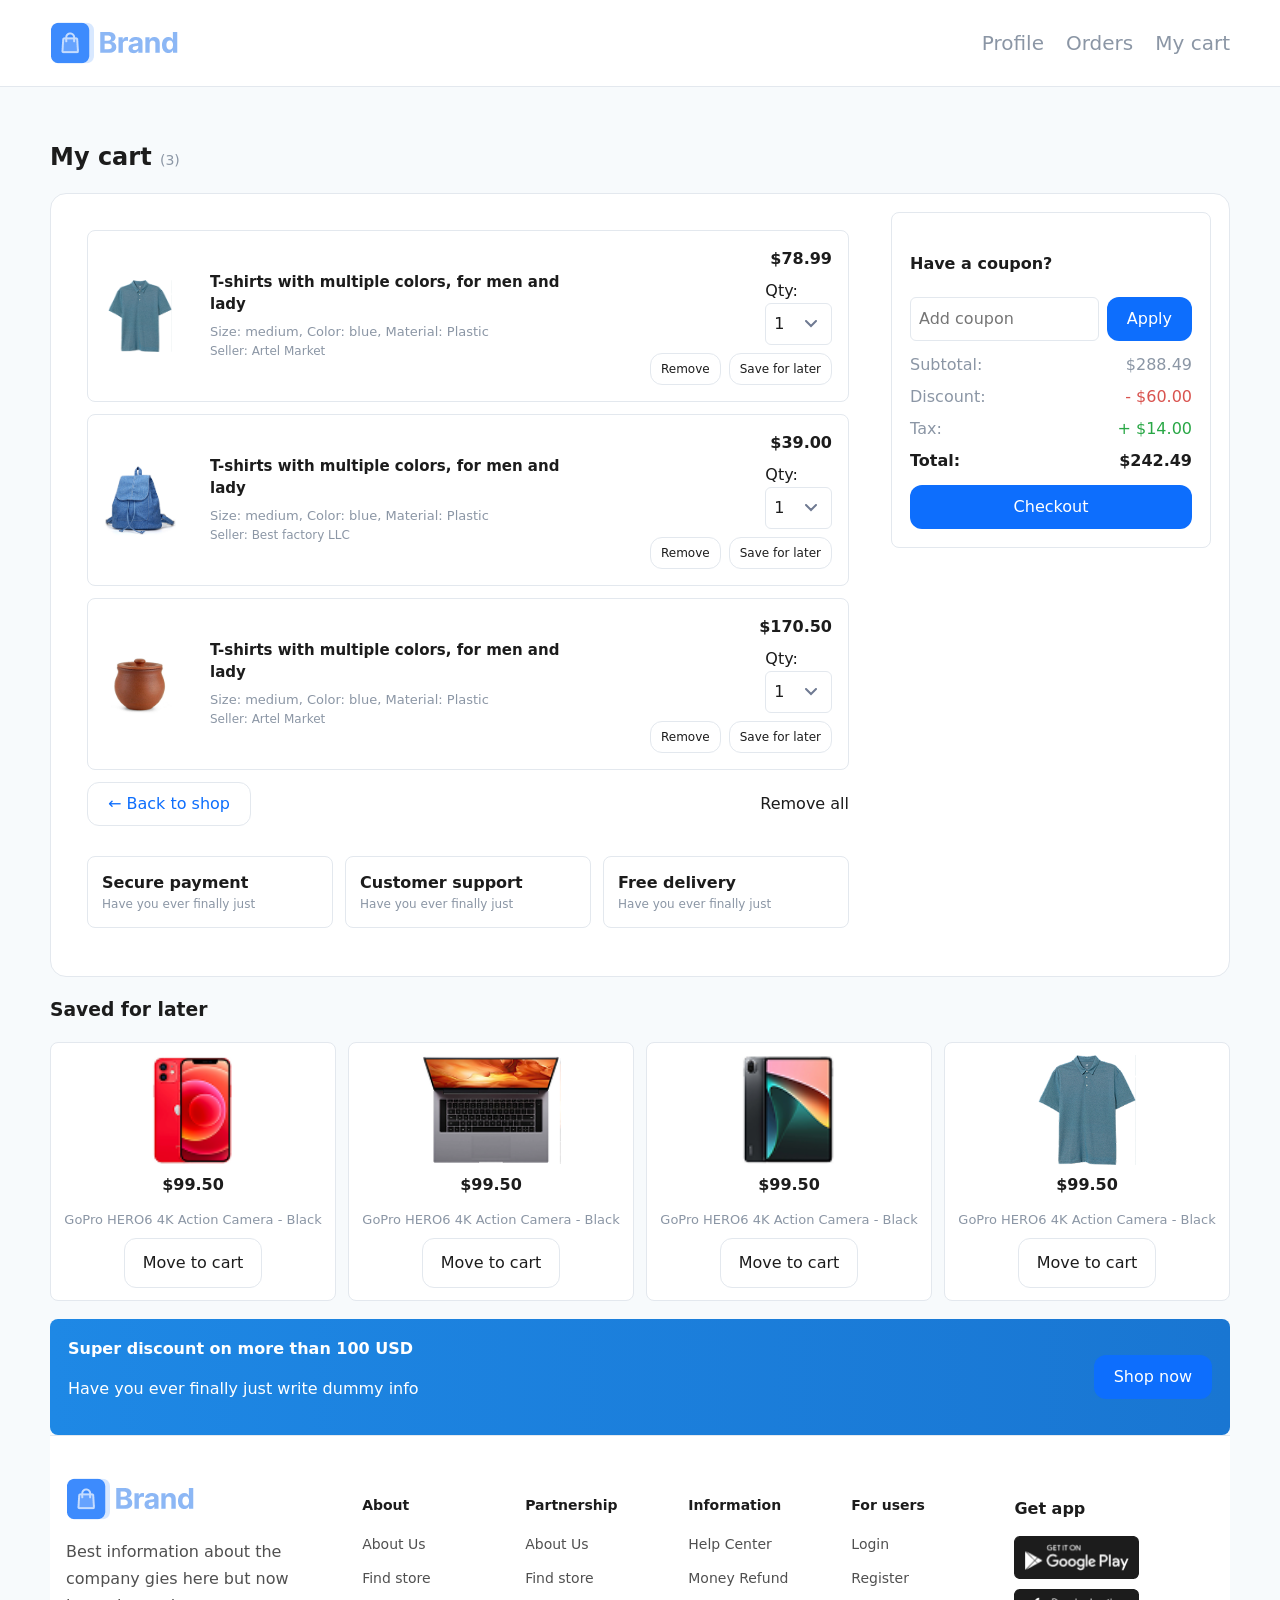
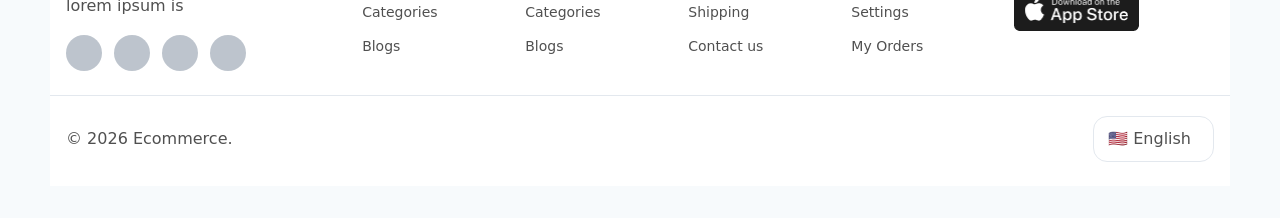
<file: cart.html>
<!doctype html>
<html lang="en">
<head>
	<meta charset="utf-8" />
	<meta name="viewport" content="width=device-width,initial-scale=1" />
	<title>My cart</title>
	<link rel="stylesheet" href="css/style.css">
	<link rel="stylesheet" href="css/cart.css">
</head>
<body>
	<header class="site-header">
		<div class="container header-top">
			<div class="brand">
    <img src="assets/Layout/Brand/logo-colored.png" alt="Logo" class="logo-full">
</div>
			<div class="user-menu">
				<div class="menu-item">Profile</div>
				<div class="menu-item">Orders</div>
				<div class="menu-item">My cart</div>
			</div>
		</div>
	</header>

	<main class="main-content">
		<div class="container">
			<h2 style="margin-bottom:18px;">My cart <span style="font-weight:400;color:var(--muted);font-size:14px;">(3)</span></h2>

			<div class="cart-grid card">
				<section class="cart-main">
					<div class="items-card">
						<ul class="cart-list">
							<li class="cart-item">
								<img src="assets/Layout/alibaba/Image/cloth/Bitmap.png" alt="tshirt">
								<div class="item-info">
									<h4>T-shirts with multiple colors, for men and lady</h4>
									<p class="meta">Size: medium, Color: blue, Material: Plastic<br><span class="seller">Seller: Artel Market</span></p>
								</div>
								<div class="item-actions">
									<div class="price">$78.99</div>
									<label class="qty">Qty: <select><option>1</option><option>3</option><option>5</option><option>9</option></select></label>
									<div class="item-links"><button class="btn-white-sm">Remove</button><button class="btn-white-sm">Save for later</button></div>
								</div>
							</li>

							<li class="cart-item">
								<img src="assets/Layout/alibaba/Image/cloth/image 26.png" alt="bag">
								<div class="item-info">
									<h4>T-shirts with multiple colors, for men and lady</h4>
									<p class="meta">Size: medium, Color: blue, Material: Plastic<br><span class="seller">Seller: Best factory LLC</span></p>
								</div>
								<div class="item-actions">
									<div class="price">$39.00</div>
									<label class="qty">Qty: <select><option>1</option><option>3</option><option>5</option></select></label>
									<div class="item-links"><button class="btn-white-sm">Remove</button><button class="btn-white-sm">Save for later</button></div>
								</div>
							</li>

							<li class="cart-item">
								<img src="assets/Layout/alibaba/Image/interior/image 90.png" alt="lamp">
								<div class="item-info">
									<h4>T-shirts with multiple colors, for men and lady</h4>
									<p class="meta">Size: medium, Color: blue, Material: Plastic<br><span class="seller">Seller: Artel Market</span></p>
								</div>
								<div class="item-actions">
									<div class="price">$170.50</div>
									<label class="qty">Qty: <select><option>1</option></select></label>
									<div class="item-links"><button class="btn-white-sm">Remove</button><button class="btn-white-sm">Save for later</button></div>
								</div>
							</li>
						</ul>

						<div class="cart-footer">
							<a class="btn-outline" href="#">← Back to shop</a>
							<a href="#" class="remove-all">Remove all</a>
						</div>
					</div>

					<div class="features-row">
						<div class="feature"><strong>Secure payment</strong><div class="muted">Have you ever finally just</div></div>
						<div class="feature"><strong>Customer support</strong><div class="muted">Have you ever finally just</div></div>
						<div class="feature"><strong>Free delivery</strong><div class="muted">Have you ever finally just</div></div>
					</div>

				</section>
<!-- aside -->
				<aside class="cart-sidebar">
					<div class="summary card">
						<h4>Have a coupon?</h4>
						<div class="coupon">
							<input placeholder="Add coupon">
							<button class="btn-primary">Apply</button>
						</div>
						<div class="summary-lines">
							<div class="line"><span>Subtotal:</span><span>$1403.97</span></div>
							<div class="line"><span>Discount:</span><span class="neg">- $60.00</span></div>
							<div class="line"><span>Tax:</span><span class="pos">+ $14.00</span></div>
							<div class="line total"><span>Total:</span><strong>$1357.97</strong></div>
						</div>
						<button class="btn-primary w-full">Checkout</button>
					</div>
				</aside>

			</div>
            <section class="saved-later">
						<h3>Saved for later</h3>
						<div class="saved-grid">
							<article class="saved-item">
								<img src="assets/Image/tech/image%2033.png" alt="saved">
								<div class="saved-price">$99.50</div>
								<p class="saved-title">GoPro HERO6 4K Action Camera - Black</p>
								<button class="btn-white">Move to cart</button>
							</article>
							<article class="saved-item">
								<img src="assets/Image/tech/image%2034.png" alt="saved">
								<div class="saved-price">$99.50</div>
								<p class="saved-title">GoPro HERO6 4K Action Camera - Black</p>
								<button class="btn-white">Move to cart</button>
							</article>
							<article class="saved-item">
								<img src="assets/Image/tech/image%2032.png" alt="saved">
								<div class="saved-price">$99.50</div>
								<p class="saved-title">GoPro HERO6 4K Action Camera - Black</p>
								<button class="btn-white">Move to cart</button>
							</article>
							<article class="saved-item">
								<img src="assets/Layout/alibaba/Image/cloth/Bitmap.png" alt="saved">
								<div class="saved-price">$99.50</div>
								<p class="saved-title">GoPro HERO6 4K Action Camera - Black</p>
								<button class="btn-white">Move to cart</button>
							</article>
						</div>
					</section>

					<div class="promo">
						<div class="promo-inner">
							<div class="promo-text"><strong>Super discount on more than 100 USD</strong><p class="muted">Have you ever finally just write dummy info</p></div>
							<button class="btn-primary">Shop now</button>
						</div>
					</div>
            <footer class="site-footer">
        <div class="container footer-grid">
            <div class="footer-brand-col">
                  <div class="brand">
    <img src="assets/Layout/Brand/logo-colored.png" alt="Logo" class="logo-full">
</div>
                <p>Best information about the company gies here but now lorem ipsum is</p>
                <div class="social-icons">
                    <a href="#"><i class="fa-brands fa-facebook-f"></i></a>
                    <a href="#"><i class="fa-brands fa-twitter"></i></a>
                    <a href="#"><i class="fa-brands fa-linkedin-in"></i></a>
                    <a href="#"><i class="fa-brands fa-instagram"></i></a>
                </div>
            </div>
            
            <div class="footer-links"><h4>About</h4><ul><li><a href="#">About Us</a></li><li><a href="#">Find store</a></li><li><a href="#">Categories</a></li><li><a href="#">Blogs</a></li></ul></div>
            <div class="footer-links"><h4>Partnership</h4><ul><li><a href="#">About Us</a></li><li><a href="#">Find store</a></li><li><a href="#">Categories</a></li><li><a href="#">Blogs</a></li></ul></div>
            <div class="footer-links"><h4>Information</h4><ul><li><a href="#">Help Center</a></li><li><a href="#">Money Refund</a></li><li><a href="#">Shipping</a></li><li><a href="#">Contact us</a></li></ul></div>
            <div class="footer-links"><h4>For users</h4><ul><li><a href="#">Login</a></li><li><a href="#">Register</a></li><li><a href="#">Settings</a></li><li><a href="#">My Orders</a></li></ul></div>
            
           <div class="footer-app">
    <h4>Get app</h4>

    <a href="#" class="store-btn">
        <img src="assets/Layout/Misc/Group.png" alt="Download on App Store">
    </a>

    <a href="#" class="store-btn">
        <img src="assets/Layout/Misc/market-button.png" alt="Get it on Google Play">
    </a>
</div>
        </div>
        <div class="footer-bottom">
            <div class="container flex-between">
                <p>&copy; 2026 Ecommerce.</p>
                <button>🇺🇸 English <i class="fa-solid fa-chevron-up"></i></button>
            </div>
        </div>
    </footer>
		</div>
	</main>

	<script src="js/script.js"></script>
</body>
</html>
</file>
<file: css/style.css>
/* ================================
   Design System
   Variables, reset, typography,
   layout, and page components
   ================================ */

:root {
    --blue: #0D6EFD;
    --blue-dark: #0B5ED7;
    --teal: #55BDB3;
    --orange: #F38333;

    --white: #FFFFFF;
    --page-bg: #F7FAFC;
    --surface: #FFFFFF;
    --border: #E3E8EE;
    --muted: #8B96A5;
    --text: #1C1C1C;
    --text-soft: #505050;

    --font: 'Inter', system-ui, -apple-system, 'Segoe UI', sans-serif;
    --fs-xs: 12px;
    --fs-sm: 14px;
    --fs-md: 16px;
    --fs-lg: 20px;
    --fs-xl: 32px;

    --radius: 12px;
    --container-width: 1180px;
    --header-height: 86px;
}

/* Reset */
*, *::before, *::after {
    box-sizing: border-box;
}
html, body {
    margin: 0;
    min-height: 100%;
}
body {
    font-family: var(--font);
    font-size: var(--fs-md);
    line-height: 1.5;
    color: var(--text);
    background: var(--page-bg);
}
a {
    color: inherit;
    text-decoration: none;
}
ul {
    margin: 0;
    padding: 0;
    list-style: none;
}
img {
    display: block;
    max-width: 100%;
}
button,
input,
select,
textarea {
    font: inherit;
}
button {
    border: none;
    cursor: pointer;
}

/* Container */
.container {
    width: min(var(--container-width), 100% - 32px);
    margin: 0 auto;
}

.card {
    background: var(--surface);
    border: 1px solid var(--border);
    border-radius: 16px;
}

/* Utility classes */
.flex { display: flex; }
.flex-between { display: flex; justify-content: space-between; align-items: center; }
.flex-col { display: flex; flex-direction: column; }
.gap-2 { gap: 12px; }
.gap-3 { gap: 16px; }
.gap-4 { gap: 20px; }
.w-full { width: 100%; }
.center-text { text-align: center; }

.main-content {
    padding: 32px 0;
}

/* Form elements */
input,
select,
textarea {
    width: 100%;
    border: 1px solid var(--border);
    border-radius: 12px;
    background: white;
    padding: 12px 14px;
    color: var(--text);
}

input:focus,
select:focus,
textarea:focus,
button:focus {
    outline: 3px solid rgba(13, 110, 253, 0.16);
    outline-offset: 2px;
}

select {
    appearance: none;
    background-image: url("data:image/svg+xml,%3Csvg width='12' height='8' viewBox='0 0 12 8' xmlns='http://www.w3.org/2000/svg'%3E%3Cpath d='M1 1l5 5 5-5' stroke='%236f7a92' stroke-width='2' fill='none' fill-rule='evenodd' stroke-linecap='round'/%3E%3C/svg%3E");
    background-repeat: no-repeat;
    background-position: right 14px center;
    background-size: 12px 8px;
}

/* Buttons */
.btn-primary {
    display: inline-flex;
    align-items: center;
    justify-content: center;
    gap: 8px;
    min-height: 44px;
    padding: 0 20px;
    border-radius: 12px;
    background: var(--blue);
    color: var(--white);
    transition: background 0.2s ease;
}
.btn-primary:hover {
    background: var(--blue-dark);
}

.btn-white,
.btn-white-sm {
    display: inline-flex;
    align-items: center;
    justify-content: center;
    border-radius: 12px;
    background: var(--white);
    color: var(--text);
    border: 1px solid var(--border);
}

.btn-white {
    padding: 12px 18px;
}

.btn-white-sm {
    padding: 8px 14px;
    font-size: var(--fs-sm);
}

.btn-outline {
    display: inline-flex;
    align-items: center;
    justify-content: center;
    min-height: 44px;
    padding: 0 20px;
    border-radius: 12px;
    border: 1px solid var(--border);
    background: white;
    color: var(--blue);
}

/* Header */
.site-header {
    background: var(--surface);
    border-bottom: 1px solid var(--border);
}

.header-top {
    min-height: var(--header-height);
    display: flex;
    align-items: center;
    justify-content: space-between;
    gap: 24px;
    padding: 0 0;
}

.brand {
    display: flex;
    align-items: center;
    gap: 10px;
    font-size: var(--fs-lg);
    font-weight: 700;
    color: var(--blue);
}


.logo-full{
    height:46px;
    width:auto;
    display:block;
}

.search-container {
    flex: 1;
    min-width: 300px;
    height: 44px;
    display: flex;
    align-items: center;
    border: 2px solid var(--blue);
    border-radius: 14px;
    background: var(--white);
    overflow: hidden;
}

.search-container input {
    flex: 1;
    border: none;
    padding: 0 18px;
    min-width: 0;
}

.search-container input::placeholder {
    color: var(--muted);
}

.search-category {
    display: flex;
    align-items: center;
    border-left: 1px solid var(--border);
    background: #F8FAFC;
    padding: 0 16px;
}

.search-category select {
    border: none;
    background: transparent;
    padding: 0;
    width: 100%;
    cursor: pointer;
}

.btn-search {
    min-width: 120px;
    background: var(--blue);
    color: white;
    border-radius: 0 14px 14px 0;
    border: none;
    height: 100%;
    padding: 0 24px;
}

.user-menu {
    display: flex;
    align-items: center;
    gap: 22px;
}

.menu-item {
    display: flex;
    flex-direction: column;
    align-items: center;
    gap: 6px;
    font-size: var(--fs-xs);
    color: var(--muted);
}

.menu-item i {
    font-size: 18px;
}

.menu-item:hover {
    color: var(--blue);
}

.header-nav {
    border-top: 1px solid var(--border);
}

.nav-wrapper {
    height: 56px;
    display: flex;
    align-items: center;
    justify-content: space-between;
    gap: 16px;
}

.nav-links {
    display: flex;
    gap: 24px;
    align-items: center;
    font-size: var(--fs-sm);
    color: var(--text-soft);
}

.nav-links a {
    color: var(--text-soft);
}

.nav-links a:hover,
.nav-links a:focus {
    color: var(--blue);
}

.btn-all-categories {
    display: inline-flex;
    align-items: center;
    gap: 8px;
    padding: 10px 14px;
    border-radius: 12px;
    background: var(--white);
    border: 1px solid var(--border);
    color: var(--text);
}

.nav-settings {
    display: flex;
    align-items: center;
    gap: 16px;
}

.nav-settings button {
    display: inline-flex;
    align-items: center;
    gap: 8px;
    padding: 10px 14px;
    border-radius: 12px;
    background: white;
    border: 1px solid var(--border);
    color: var(--text-soft);
    font-size: var(--fs-sm);
}

.text-small {
    font-size: 10px;
}

.flag {
    font-size: 14px;
}

/* Hero section */
.hero-section {
    display: grid;
    grid-template-columns: 250px 1fr 200px;
    gap: 16px;
    padding: 16px 0;
}

.hero-sidebar,
.hero-widgets,
.deals-timer-box,
.category-banner,
.quote-form,
.recommended-card,
.service-card,
.newsletter-section,
.footer-brand-col,
.footer-links,
.footer-app {
    border-radius: 16px;
}

.hero-sidebar {
    overflow: hidden;
}

.category-list {
    display: flex;
    flex-direction: column;
    gap: 8px;
    padding: 18px;
}

.category-list li a {
    display: block;
    padding: 12px 14px;
    border-radius: 12px;
    color: var(--text-soft);
    font-size: var(--fs-sm);
}

.category-list li.active a,
.category-list li a:hover {
    background: #E5F1FF;
    color: var(--text);
    font-weight: 600;
}

.hero-banner {
    position: relative;
    min-height: 360px;
    background-size: cover;
    background-position: center;
    border-radius: 16px;
    display: flex;
    align-items: center;
    padding: 40px;
}

.banner-text {
    max-width: 320px;
}

.banner-text h3 {
    margin-bottom: 10px;
    font-size: var(--fs-lg);
    font-weight: 500;
}

.banner-text h2 {
    margin: 0 0 24px;
    font-size: 42px;
    line-height: 1.1;
    letter-spacing: -0.02em;
}

.banner-text .btn-white {
    min-width: 140px;
}

.hero-widgets {
    display: grid;
    gap: 12px;
}

.widget {
    padding: 18px;
    display: flex;
    flex-direction: column;
    gap: 16px;
    min-height: 132px;
}

.profile-widget {
    background: #E3F2FF;
}

.profile-header {
    display: flex;
    align-items: center;
    gap: 12px;
}

.avatar {
    width: 48px;
    height: 48px;
    border-radius: 50%;
    background: #A2C9FA;
    color: white;
    display: grid;
    place-items: center;
    font-size: 18px;
}

.greeting {
    font-size: var(--fs-sm);
    color: var(--text);
}

.greeting span {
    color: var(--text-soft);
    font-size: var(--fs-xs);
}

.promo-widget {
    min-height: 120px;
    justify-content: center;
    color: white;
    padding: 20px;
}

.promo-widget.orange { background: var(--orange); }
.promo-widget.teal { background: var(--teal); }

.btn-primary.w-full,
.btn-outline.w-full {
    width: 100%;
}

.btn-outline {
    color: var(--blue);
    background: white;
}

/* Deals section */
.deals-section {
    display: flex;
    gap: 16px;
    padding: 16px 0;
}

.deals-timer-box {
    width: 280px;
    padding: 24px;
    display: flex;
    flex-direction: column;
    justify-content: space-between;
    gap: 20px;
}

.deals-timer-box h3 {
    margin-bottom: 8px;
    font-size: var(--fs-lg);
}

.deals-timer-box p {
    margin: 0;
    color: var(--muted);
    font-size: var(--fs-sm);
}

.timer-display {
    display: grid;
    grid-template-columns: repeat(4, minmax(48px, 1fr));
    gap: 10px;
}

.time-block {
    background: #2E343A;
    color: white;
    border-radius: 12px;
    padding: 12px 10px;
    text-align: center;
}

.time-block strong {
    display: block;
    font-size: 18px;
}

.time-block span {
    font-size: 10px;
    color: rgba(255,255,255,0.76);
}

.deals-items {
    flex: 1;
    display: grid;
    grid-template-columns: repeat(5, minmax(0, 1fr));
    gap: 16px;
}

.product-item {
    background: white;
    border: 1px solid var(--border);
    border-radius: 16px;
    padding: 20px 16px;
    display: flex;
    flex-direction: column;
    align-items: center;
    gap: 14px;
    text-align: center;
}

.product-item img {
    height: 120px;
    width: auto;
    max-width: 100%;
}

.product-item h4 {
    margin: 0;
    font-size: var(--fs-sm);
    font-weight: 600;
}

.badge.red {
    display: inline-flex;
    align-items: center;
    justify-content: center;
    padding: 6px 10px;
    border-radius: 999px;
    font-size: 12px;
    color: #EB001B;
    background: #FFE3E3;
}

/* Category cards */
.category-block {
    display: grid;
    grid-template-columns: 280px 1fr;
    gap: 16px;
    padding: 16px 0;
}

.category-banner {
    min-height: 260px;
    background-size: cover;
    background-position: center;
    padding: 24px;
    display: flex;
    flex-direction: column;
    justify-content: space-between;
}

.category-banner--tech {
    background: linear-gradient(180deg, #EFF9FF 0%, #FFFFFF 100%);
    padding: 24px;
    min-height: 280px;
    position: relative;
    overflow: hidden;
}

.category-banner--tech .banner-copy {
    z-index: 1;
    max-width: 220px;
}

.category-banner--tech .banner-copy h3 {
    margin-bottom: 20px;
}

.category-banner--tech .banner-media {
    display: grid;
    grid-template-columns: repeat(2, minmax(0, 1fr));
    gap: 16px;
    align-items: center;
}

.category-banner--tech .banner-media img {
    width: 100%;
    height: auto;
    border-radius: 16px;
    object-fit: contain;
}

.category-banner h3 {
    margin: 0;
    font-size: 24px;
    color: var(--text);
}

.category-grid {
    display: grid;
    grid-template-columns: repeat(4, minmax(0, 1fr));
    grid-auto-rows: minmax(120px, auto);
    gap: 16px;
}

.category-item {
    display: flex;
    justify-content: space-between;
    align-items: flex-start;
    padding: 16px;
    border: 1px solid var(--border);
    border-radius: 16px;
    gap: 12px;
}

.category-item h4 {
    margin: 0 0 8px;
    font-size: 14px;
    font-weight: 600;
}

.category-item p {
    margin: 0;
    font-size: var(--fs-xs);
    color: var(--muted);
}

.category-item img {
    width: 60px;
    height: 60px;
    object-fit: contain;
}

/* Quote section */
.quote-section {
    min-height: 420px;
    position: relative;
    background-size: cover;
    background-position: center;
    border-radius: 24px;
    overflow: hidden;
    margin: 0 0 24px;
}

.quote-section::before {
    content: '';
    position: absolute;
    inset: 0;
    background: linear-gradient(135deg, rgba(29, 82, 210, 0.9), rgba(32, 139, 247, 0.7));
}

.quote-section > * {
    position: relative;
    z-index: 1;
}

.quote-section {
    display: grid;
    grid-template-columns: 1fr 420px;
    gap: 40px;
    align-items: center;
    padding: 40px;
}

.quote-text h2 {
    margin: 0 0 16px;
    font-size: 36px;
    line-height: 1.1;
    color: white;
}

.quote-text p {
    margin: 0;
    color: rgba(255,255,255,0.9);
    max-width: 500px;
}

.quote-form {
    padding: 32px;
    min-height: 320px;
}

.quote-form h3 {
    margin: 0 0 20px;
    font-size: var(--fs-lg);
}

.form-row {
    display: grid;
    grid-template-columns: 1fr 120px;
    gap: 12px;
}

.form-row input,
.form-row select {
    width: 100%;
}

/* Recommended */
.recommended-section {
    padding: 24px 0;
}

.section-title {
    font-size: 24px;
    margin-bottom: 20px;
}

.grid-5 {
    display: grid;
    grid-template-columns: repeat(5, minmax(0, 1fr));
    gap: 16px;
}

.recommended-card {
    padding: 16px;
    display: flex;
    flex-direction: column;
    gap: 14px;
}

.recommended-card img {
    height: 160px;
    object-fit: contain;
}

.rec-details .price {
    font-size: 16px;
    font-weight: 700;
    display: block;
    margin-bottom: 6px;
}

.rec-details p {
    margin: 0;
    color: var(--text-soft);
    font-size: var(--fs-sm);
}

/* Services */
.services-section {
    padding: 24px 0;
}

.services-section .section-title {
    margin-bottom: 18px;
}

.supplier-region {
    padding: 24px 0;
}

.supplier-grid {
    display: grid;
    grid-template-columns: repeat(4, minmax(0, 1fr));
    gap: 16px;
}

.supplier-card {
    display: flex;
    align-items: center;
    gap: 12px;
    padding: 16px 18px;
    background: var(--surface);
    border: 1px solid var(--border);
    border-radius: 18px;
}

.supplier-flag {
    width: 36px;
    height: 24px;
    object-fit: cover;
    border-radius: 6px;
}

.supplier-details {
    display: flex;
    flex-direction: column;
    gap: 4px;
}

.supplier-details span:first-child {
    font-size: var(--fs-sm);
    font-weight: 600;
}

.supplier-details span:last-child {
    color: var(--muted);
    font-size: var(--fs-xs);
}

.services-section .grid-4 {
    display: grid;
    grid-template-columns: repeat(4, minmax(0, 1fr));
    gap: 16px;
}

.service-card {
    overflow: hidden;
    position: relative;
    min-height: 220px;
}

.service-img {
    height: 120px;
    background-size: cover;
    background-position: center;
}

.service-icon {
    width: 52px;
    height: 52px;
    border-radius: 50%;
    background: white;
    border: 1px solid var(--border);
    display: grid;
    place-items: center;
    position: absolute;
    top: 92px;
    right: 20px;
    color: var(--blue);
}

.service-text {
    padding: 24px 20px 20px;
}

.service-text h4 {
    margin: 0;
    font-size: var(--fs-sm);
    font-weight: 600;
}

/* Newsletter */
.newsletter-section {
    background: var(--gray-200);
    border-radius: 24px;
    padding: 40px 24px;
    text-align: center;
    margin: 32px 0;
}

.newsletter-section h3 {
    margin-bottom: 10px;
    font-size: 24px;
}

.newsletter-section p {
    margin-bottom: 24px;
    color: var(--text-soft);
}

.newsletter-form {
    display: inline-flex;
    align-items: center;
    gap: 10px;
    padding: 10px 12px;
    border: 1px solid var(--border);
    border-radius: 14px;
    background: white;
}

.newsletter-form i {
    font-size: 18px;
    color: var(--muted);
}

.newsletter-form input {
    border: none;
    outline: none;
    min-width: 240px;
}

.newsletter-form button {
    min-width: 120px;
}

/* Footer */
.site-footer {
    background: var(--surface);
    border-top: 1px solid var(--border);
    padding: 40px 0 24px;
}

.footer-grid {
    display: grid;
    grid-template-columns: 2fr 1fr 1fr 1fr 1fr 1.5fr;
    gap: 24px;
    padding-bottom: 24px;
}

.footer-brand-col p {
    margin: 16px 0;
    color: var(--text-soft);
    max-width: 280px;
    line-height: 1.7;
}

.social-icons {
    display: flex;
    gap: 12px;
}

.social-icons a {
    display: grid;
    place-items: center;
    width: 36px;
    height: 36px;
    border-radius: 50%;
    background: #BDC4CD;
    color: white;
}

.footer-links h4,
.footer-app h4 {
    margin-bottom: 16px;
    font-size: var(--fs-sm);
    color: var(--text);
}

.footer-links ul li {
    margin-bottom: 10px;
}

.footer-links ul li a {
    color: var(--text-soft);
    font-size: var(--fs-sm);
}

.app-btn {
    display: flex;
    align-items: center;
    gap: 12px;
    background: #1D1D1D;
    color: white;
    padding: 12px 14px;
    border-radius: 16px;
    margin-bottom: 12px;
}

.app-btn i {
    font-size: 24px;
}

.app-btn span {
    font-size: 10px;
    line-height: 1;
}

.app-btn strong {
    font-size: 14px;
    line-height: 1;
}

.footer-bottom {
    border-top: 1px solid var(--border);
    padding-top: 20px;
}

.footer-bottom .flex-between {
    gap: 12px;
}

.footer-bottom p {
    margin: 0;
    color: var(--text-soft);
}

.footer-bottom button {
    display: inline-flex;
    align-items: center;
    gap: 8px;
    padding: 10px 14px;
    border-radius: 14px;
    background: white;
    border: 1px solid var(--border);
    color: var(--text-soft);
}
.footer-app h4{
    font-size:16px;
    font-weight:600;
    margin-bottom:15px;
}

.store-btn{
    display:block;
    margin-bottom:10px;
}

.store-btn img{
    width:125px;
    height:auto;
    display:block;
    transition:0.3s;
}

.store-btn:hover img{
    transform:scale(1.03);
}

/* Responsive adjustments */
@media (max-width: 1180px) {
    .container { width: min(100%, 100% - 32px); }
}

@media (max-width: 992px) {
    .hero-section,
    .category-block,
    .quote-section {
        grid-template-columns: 1fr;
    }

    .deals-section,
    .nav-wrapper,
    .footer-grid,
    .services-section .grid-4,
    .grid-5 {
        display: block;
    }

    .deals-items,
    .category-grid,
    .services-section .grid-4,
    .grid-5 {
        grid-template-columns: 1fr;
    }

    .header-top,
    .nav-wrapper {
        flex-direction: column;
        align-items: stretch;
    }

    .search-container { width: 100%; }
    .user-menu { justify-content: space-between; flex-wrap: wrap; }
    .nav-links { flex-wrap: wrap; gap: 12px; }
}

/* ==========================
   FOOTER
========================== */

.footer-grid{
    display:grid;

    grid-template-columns:
        2fr
        1fr
        1fr
        1fr
        1fr
        1.5fr;

    gap:30px;
}
</file>
<file: css/cart.css>
/* Cart page styles: Grid layout + Flexbox internals to match web-cart.jpg */

.cart-grid {
  display: grid;
  grid-template-columns: 1fr 320px;
  gap: 24px;
  padding: 18px;
}
.menu-item{
    font-size: 20px;
    font-weight: 500;
}

.cart-main {
  padding: 18px;
  display: flex;
  flex-direction: column;
  gap: 18px;
}

.items-card {
  background: transparent;
}
.cart-list {
  list-style: none;
  margin: 0;
  padding: 0;
  display: flex;
  flex-direction: column;
  gap: 12px;
}

.cart-item {
  display: grid;
  grid-template-columns: 90px 1fr 220px;
  gap: 16px;
  align-items: center;
  padding: 16px;
  background: #fff;
  border: 1px solid var(--border);
  border-radius: 8px;
}
.cart-item img {
  width: 72px;
  height: 72px;
  object-fit: contain;
  border-radius: 6px;
}

.item-info h4 {
  margin: 0 0 6px 0;
  font-size: 15px;
}
.item-info .meta {
  margin: 0;
  color: var(--muted);
  font-size: 13px;
}
.item-info .seller {
  color: var(--muted);
  font-size: 12px;
}

.item-actions {
  display: flex;
  flex-direction: column;
  gap: 8px;
  align-items: flex-end;
}
.item-actions .price {
  font-weight: 700;
}
.item-actions .qty select {
  padding: 8px;
  border-radius: 6px;
  border: 1px solid var(--border);
}
.item-links {
  display: flex;
  gap: 8px;
}
.item-links .btn-white-sm {
  padding: 6px 10px;
  font-size: 12px;
}

.cart-footer {
  display: flex;
  justify-content: space-between;
  align-items: center;
  margin-top: 12px;
}

.features-row {
  display: flex;
  gap: 12px;
  padding: 12px 0;
}
.feature {
  flex: 1;
  background: #fff;
  border-radius: 8px;
  border: 1px solid var(--border);
  padding: 14px;
}
.feature .muted {
  color: var(--muted);
  font-size: 12px;
}

.saved-later {
  margin-top: 8px;
}
.saved-grid {
  display: grid;
  grid-template-columns: repeat(4, 1fr);
  gap: 12px;
}
.saved-item {
  background: #fff;
  border: 1px solid var(--border);
  padding: 12px;
  border-radius: 8px;
  text-align: center;
}
.saved-item img {
  height: 110px;
  object-fit: contain;
  display: block;
  margin: 0 auto 8px;
}
.saved-price {
  font-weight: 700;
  margin-bottom: 6px;
}
.saved-title {
  font-size: 13px;
  color: var(--muted);
  margin-bottom: 8px;
}

.promo {
  margin-top: 18px;
}
.promo-inner {
  display: flex;
  justify-content: space-between;
  align-items: center;
  background: linear-gradient(90deg, #1e88e5, #1976d2);
  color: #fff;
  padding: 18px;
  border-radius: 8px;
}

.cart-sidebar .summary {
  padding: 18px;
  border-radius: 8px;
}
.coupon {
  display: flex;
  gap: 8px;
  margin-bottom: 12px;
}
.coupon input {
  padding: 8px;
  border-radius: 6px;
  border: 1px solid var(--border);
  flex: 1;
}
.summary-lines {
  display: flex;
  flex-direction: column;
  gap: 8px;
  margin-bottom: 12px;
}
.summary-lines .line {
  display: flex;
  justify-content: space-between;
  color: var(--muted);
}
.summary-lines .line.total {
  font-weight: 700;
  color: var(--text);
}
.neg {
  color: #d9534f;
}
.pos {
  color: #28a745;
}

@media (max-width: 900px) {
  .cart-grid {
    grid-template-columns: 1fr;
  }
  .saved-grid {
    grid-template-columns: repeat(2, 1fr);
  }
}
</file>
